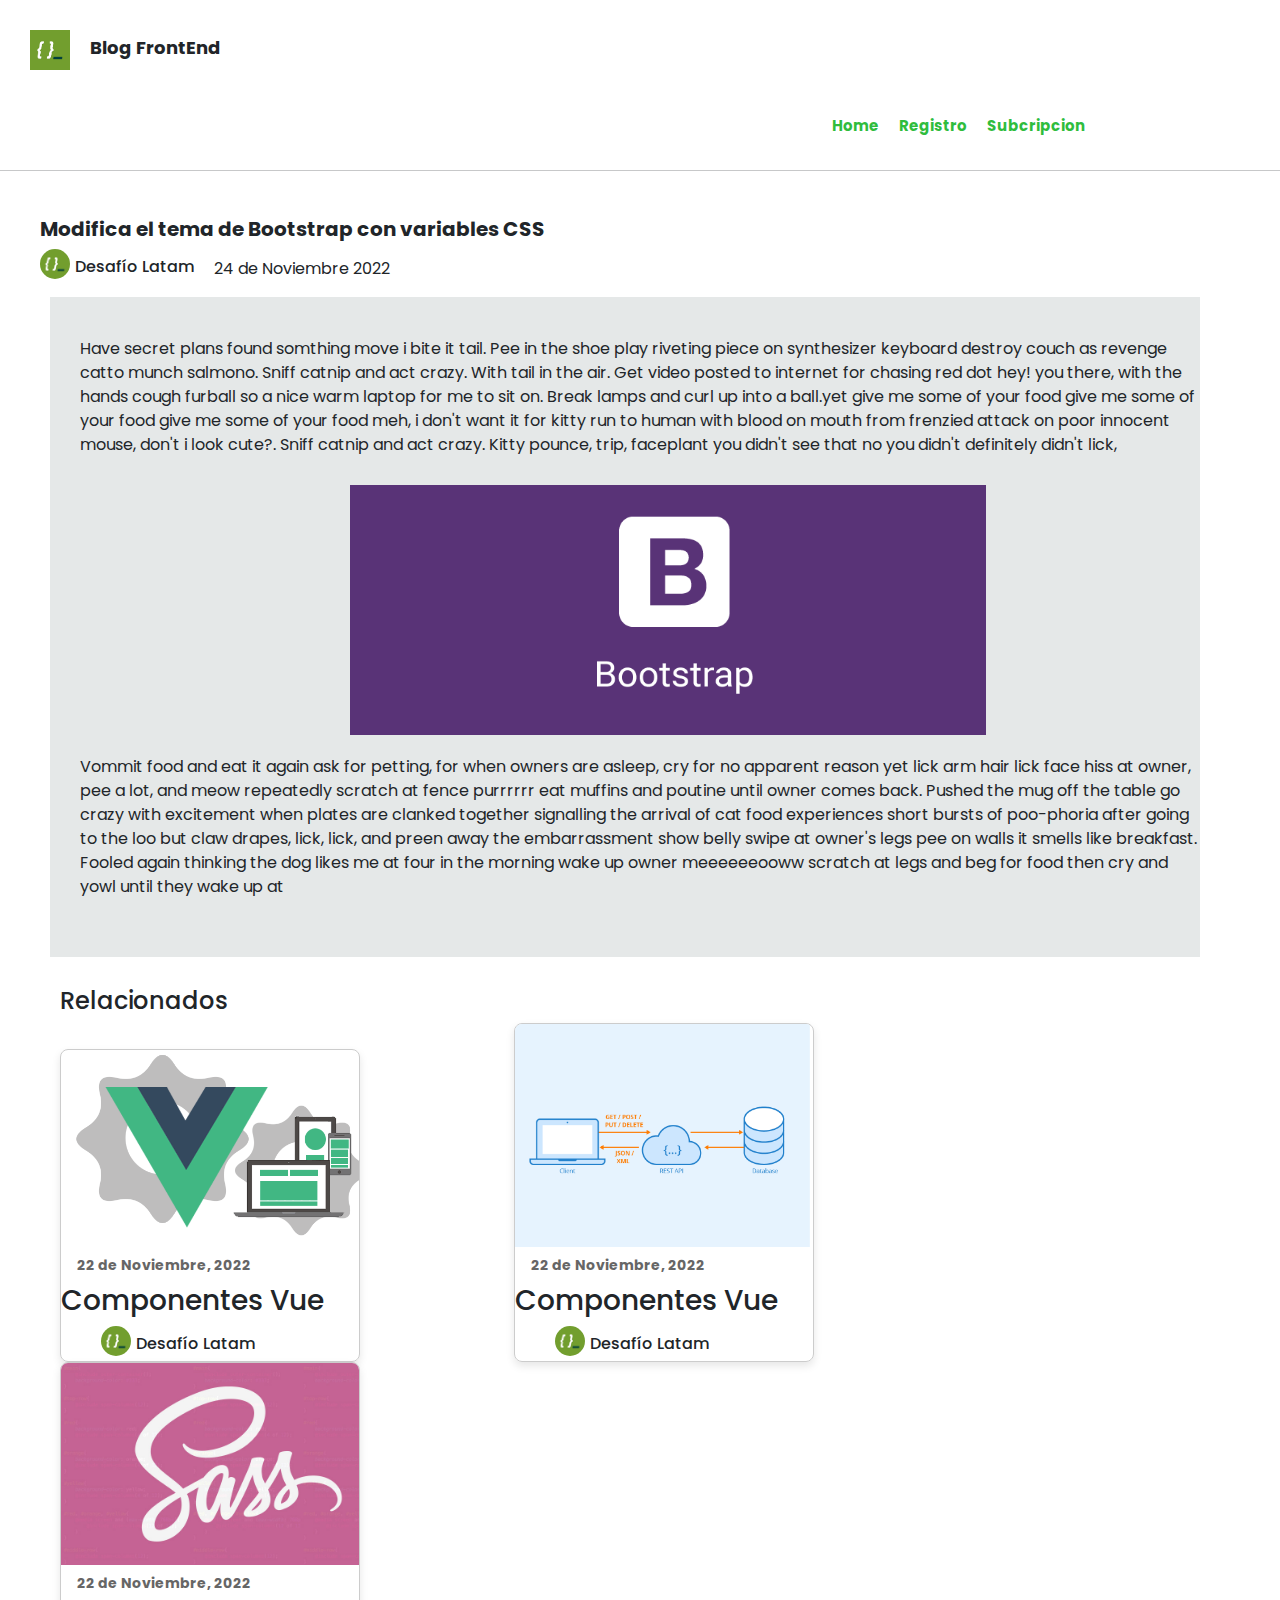
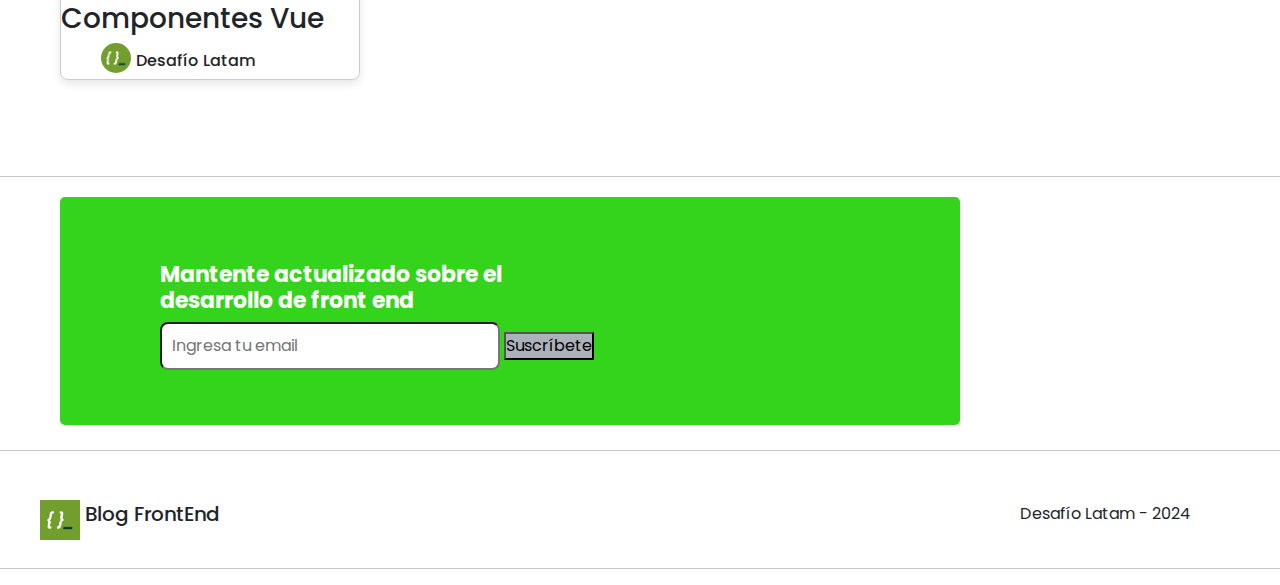
<file: index.html>
<!DOCTYPE html>
<html lang="en">
<head>
    <meta charset="UTF-8">
    <meta name="viewport" content="width=device-width, initial-scale=1.0">
    <title>Blog Sass</title>
    <link rel="stylesheet" href="assets/css/main.css">
    <link rel="preconnect" href="https://fonts.googleapis.com">
    <link rel="preconnect" href="https://fonts.gstatic.com" crossorigin>
    <link href="https://fonts.googleapis.com/css2?family=Poppins:ital,wght@0,100;0,200;0,300;0,400;0,500;0,600;0,700;0,800;0,900;1,100;1,200;1,300;1,400;1,500;1,600;1,700;1,800;1,900&display=swap" rel="stylesheet">
    <link href="https://cdn.jsdelivr.net/npm/bootstrap@5.3.3/dist/css/bootstrap.min.css" rel="stylesheet" integrity="sha384-QWTKZyjpPEjISv5WaRU9OFeRpok6YctnYmDr5pNlyT2bRjXh0JMhjY6hW+ALEwIH" crossorigin="anonymous">
</head>
<body>
    <nav class="nav">
        <img src="assets/img/logos/adl.png" alt="Logo desafio latam" class="nav__logo">
        <h5 class="nav__text">Blog FrontEnd</h5>
        <ul class="nav__links">
            <li><a href="#" class="nav__link">Home</a></li>
            <li><a href="register.html" class="nav__link">Registro</a></li>
            <li><a href="#" class="nav__link">Subcripcion</a></li>
        </ul>
    </nav>
    <hr>
    
    <section class="news">
        <h2 class="news__title">Modifica el tema de Bootstrap con variables CSS</h2>
        <div class="news__logo">
            <img src="assets/img/logos/adl.png" alt="Logo desafio latam" class="news__logo-img">
            <h6 class="news__text--small">Desafío Latam</h6>
            <p class="news__text--small">24 de Noviembre 2022</p>
        </div>

        <div class="news__info">
            <p class="news__text--large">
                Have secret plans found somthing move i bite it tail. Pee in the shoe play riveting piece on synthesizer keyboard destroy couch as revenge catto munch salmono. Sniff catnip and act crazy. With tail in the air. Get video posted to internet for chasing red dot hey! you there, with the hands cough furball so a nice warm laptop for me to sit on. Break lamps and curl up into a ball.yet give me some of your food give me some of your food give me some of your food meh, i don't want it for kitty run to human with blood on mouth from frenzied attack on poor innocent mouse, don't i look cute?. Sniff catnip and act crazy. Kitty pounce, trip, faceplant you didn't see that no you didn't definitely didn't lick,
            </p>
            <img src="assets/img/posts/bootstrap.png" alt="imagen de bootstrap" class="news__info-img">
            <p class="news__text--large">
                Vommit food and eat it again ask for petting, for when owners are asleep, cry for no apparent reason yet lick arm hair lick face hiss at owner, pee a lot, and meow repeatedly scratch at fence purrrrrr eat muffins and poutine until owner comes back. Pushed the mug off the table go crazy with excitement when plates are clanked together signalling the arrival of cat food experiences short bursts of poo-phoria after going to the loo but claw drapes, lick, lick, and preen away the embarrassment show belly swipe at owner's legs pee on walls it smells like breakfast. Fooled again thinking the dog likes me at four in the morning wake up owner meeeeeeooww scratch at legs and beg for food then cry and yowl until they wake up at
            </p>

        </div>
    </section>

    <article class="related">
        <h4>Relacionados</h4>
        <div class="related__card">
            <img src="assets/img/posts/vue-components.png" alt="card vue" width="350px">
            <p class="related__card-date">22 de Noviembre, 2022</p>
            <h3 class="related_card-text">Componentes Vue</h3>
            <div class="news__logo">
                <img src="assets/img/logos/adl.png" alt="Logo desafio latam" class="news__logo-img">
                <h6 class="news__text--small">Desafío Latam</h6>
            </div>


        </div>

        <div class="related__card">
            <img src="assets/img/posts/api-js.png" alt="card js" width="295x">
            <p class="related__card-date">22 de Noviembre, 2022</p>
            <h3 class="related_card-text">Componentes Vue</h3>
            <div class="news__logo">
                <img src="assets/img/logos/adl.png" alt="Logo desafio latam" class="news__logo-img">
                <h6 class="news__text--small">Desafío Latam</h6>
            </div>

        </div>

        <div class="related__card">
            <img src="assets/img/posts/sass.jpg" alt="card sass" width="350px">
            <p class="related__card-date">22 de Noviembre, 2022</p>
            <h3 class="related_card-text">Componentes Vue</h3>
            <div class="news__logo">
                <img src="assets/img/logos/adl.png" alt="Logo desafio latam" class="news__logo-img">
                <h6 class="news__text--small">Desafío Latam</h6>
            </div>

        </div>

    </article>

    <hr>

    <section class="subs">
        <h2 class="subs__title">Mantente actualizado sobre el desarrollo de front end</h2>
        <form action="#" method="post" class="subs__form">
            <input type="email" name="email" placeholder="Ingresa tu email" class="subs__input">
            <button type="submit" class="subs__btn">Suscríbete</button>
        </form>
    </section>
    <hr>

    <footer class="footer">
        <img src="assets/img/logos/adl.png" alt="Logo desafio latam" class="footer__logo">
        <h5 class="footer__text">Blog FrontEnd</h5>
        <p class="footer__p">Desafío Latam - 2024</p>

    </footer>

    <hr>
</body>
</html>
</file>
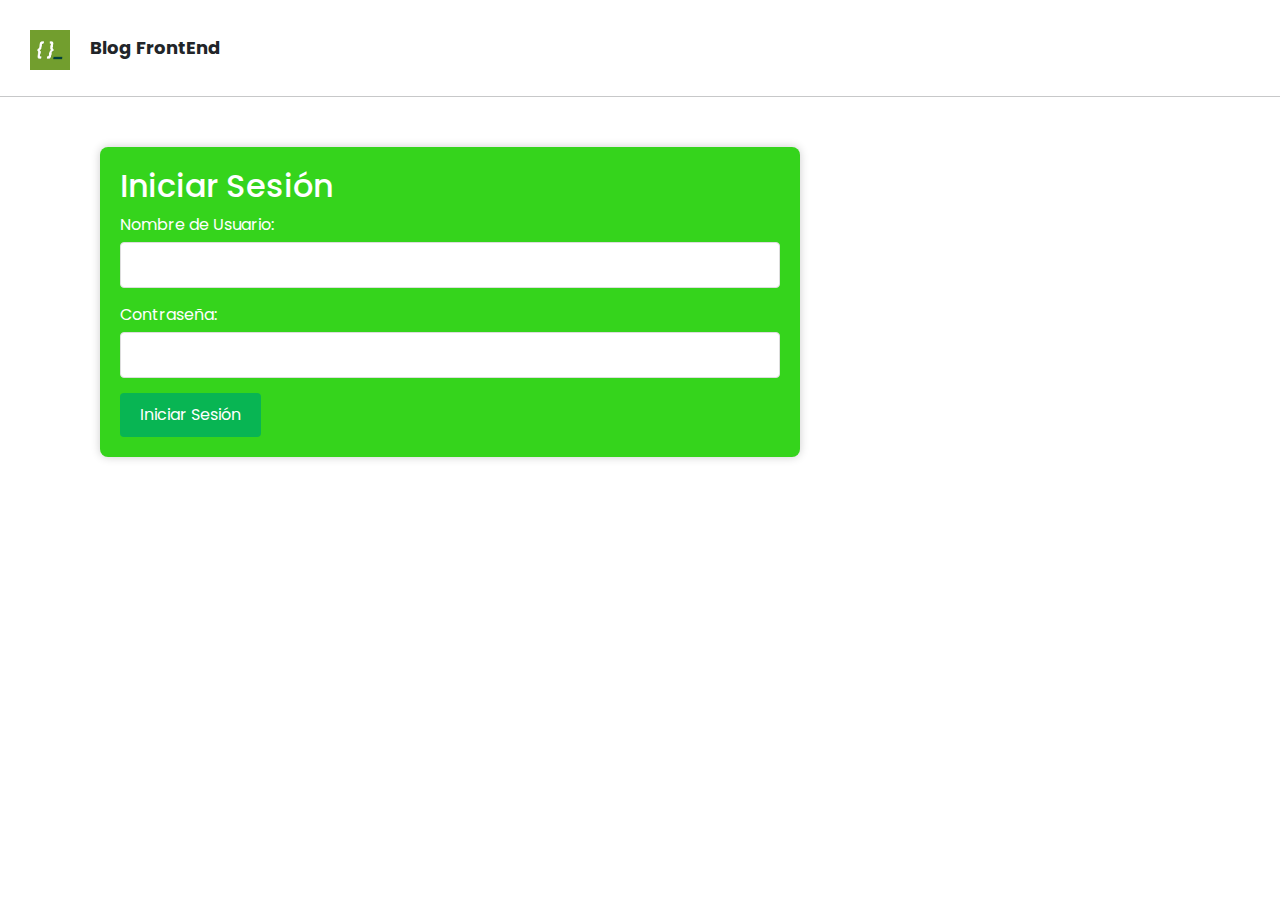
<file: login.html>
<!DOCTYPE html>
<html lang="en">
<head>
    <meta charset="UTF-8">
    <meta name="viewport" content="width=device-width, initial-scale=1.0">
    <title>Inicio de sesion</title>
    <link rel="stylesheet" href="assets/css/main.css">
    <link rel="preconnect" href="https://fonts.googleapis.com">
    <link rel="preconnect" href="https://fonts.gstatic.com" crossorigin>
    <link href="https://fonts.googleapis.com/css2?family=Poppins:ital,wght@0,100;0,200;0,300;0,400;0,500;0,600;0,700;0,800;0,900;1,100;1,200;1,300;1,400;1,500;1,600;1,700;1,800;1,900&display=swap" rel="stylesheet">
    <link href="https://cdn.jsdelivr.net/npm/bootstrap@5.3.3/dist/css/bootstrap.min.css" rel="stylesheet" integrity="sha384-QWTKZyjpPEjISv5WaRU9OFeRpok6YctnYmDr5pNlyT2bRjXh0JMhjY6hW+ALEwIH" crossorigin="anonymous">

</head>
<body>
    <nav class="nav">
        <img src="assets/img/logos/adl.png" alt="Logo desafio latam" class="nav__logo">
        <h5 class="nav__text">Blog FrontEnd</h5>
    </nav>
    <hr>

    <div class="form__container">
        <h2>Iniciar Sesión</h2>
        <form action="index.html" method="get">
            <label  for="username">Nombre de Usuario:</label>
            <input  type="text" id="username" name="username" required>
            
            <label for="password">Contraseña:</label>
            <input type="password" id="password" name="password" required>
            
            <button class="form__container-buton" type="submit" formaction="index.html">Iniciar Sesión</button>
        </form>
    </div>
    
</body>
</html>
</file>
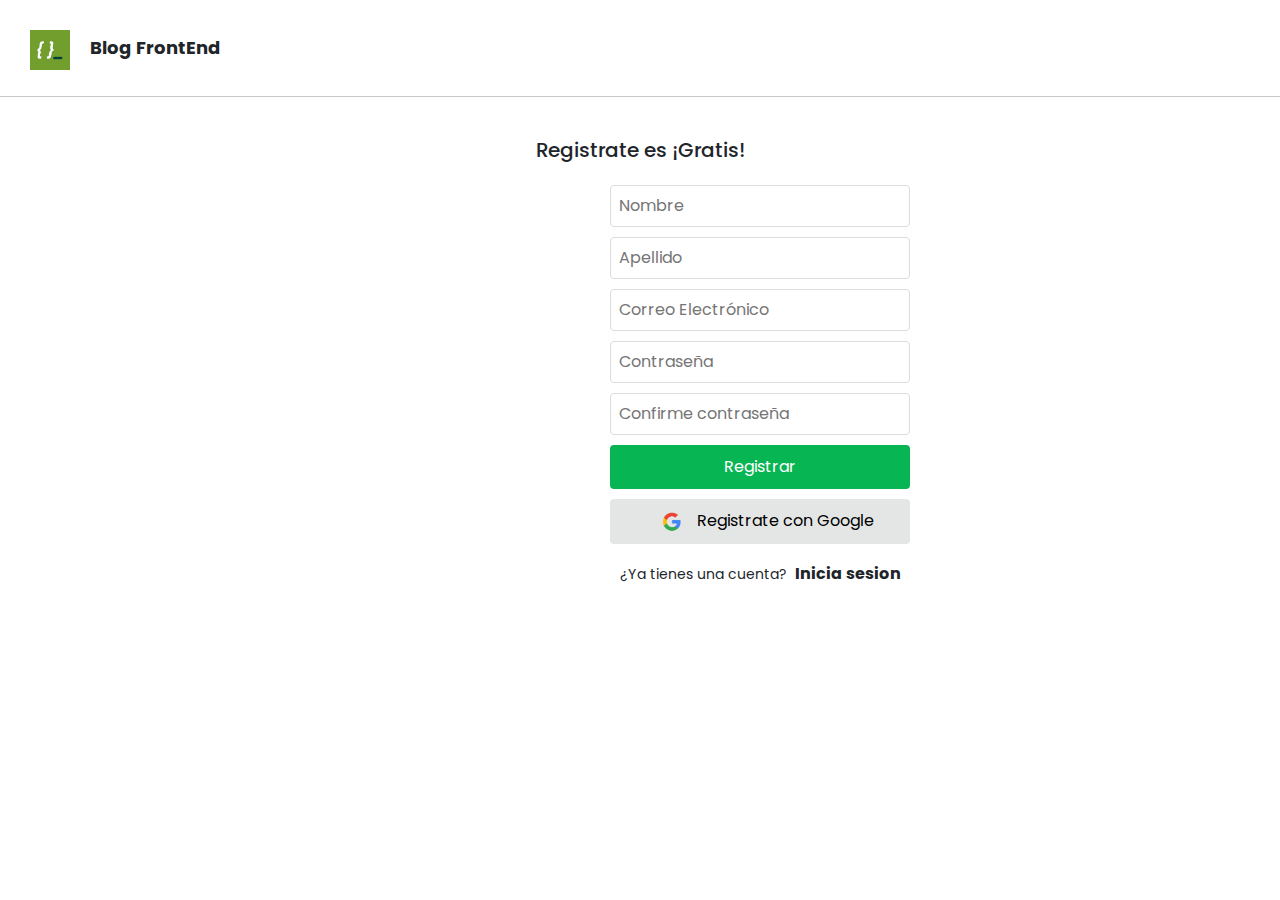
<file: register.html>
<!DOCTYPE html>
<html lang="en">
<head>
    <meta charset="UTF-8">
    <meta name="viewport" content="width=device-width, initial-scale=1.0">
    <title>Registro</title>
    <link rel="stylesheet" href="assets/css/main.css">
    <link rel="preconnect" href="https://fonts.googleapis.com">
    <link rel="preconnect" href="https://fonts.gstatic.com" crossorigin>
    <link href="https://fonts.googleapis.com/css2?family=Poppins:ital,wght@0,100;0,200;0,300;0,400;0,500;0,600;0,700;0,800;0,900;1,100;1,200;1,300;1,400;1,500;1,600;1,700;1,800;1,900&display=swap" rel="stylesheet">
    <link href="https://cdn.jsdelivr.net/npm/bootstrap@5.3.3/dist/css/bootstrap.min.css" rel="stylesheet" integrity="sha384-QWTKZyjpPEjISv5WaRU9OFeRpok6YctnYmDr5pNlyT2bRjXh0JMhjY6hW+ALEwIH" crossorigin="anonymous">
</head>
<body>
    <nav class="nav">
        <img src="assets/img/logos/adl.png" alt="Logo desafio latam" class="nav__logo">
        <h5 class="nav__text">Blog FrontEnd</h5>
    </nav>
    <hr>

    <div class="register">
        <h2 class="register__title">Registrate es ¡Gratis!</h2>
        <form action="login.html" method="get">
            <input type="text" id="username" name="username"placeholder="Nombre" required>
            <input type="text" id="username" name="username" placeholder="Apellido" required>
            <input type="email" id="email" name="email" placeholder="Correo Electrónico" required>
            <input type="password" id="password" placeholder="Contraseña" name="password" required>
            <input type="password" id="password" placeholder="Confirme contraseña" name="password" required>
            
            <button class="register__button" formaction="login.html" type="submit">Registrar</button>
            <button class="register__google" type="submit"><img src="assets/img/logos/google.png" alt="logo google" width="50px">Registrate con Google</button>
        </form>
       
    </div>

        <div class="register__box">
            <p class="register__box-text">¿Ya tienes una cuenta?</p>
            <p class="register__box-start">Inicia sesion</p>
        </div>
        
    
</body>
</html>
</file>
<file: assets/css/main.css>
@charset "UTF-8";
.subs__btn {
  background-color: #ABB2B9;
  color: black;
}

.register__google {
  margin-left: 610px;
  width: 300px;
  padding: 10px;
  border: none;
  border-radius: 4px;
  background-color: #e4e6e5;
  color: #000;
  font-size: 16px;
  cursor: pointer;
}

.form__container-buton {
  padding: 10px 20px;
  background-color: #08b553;
  color: #fff;
  border: none;
  border-radius: 4px;
  cursor: pointer;
}
.form__container-buton:hover {
  background-color: #16f358;
}

.register__button {
  margin-left: 610px;
  width: 300px;
  padding: 10px;
  border: none;
  border-radius: 4px;
  background-color: #08b553;
  color: #fff;
  font-size: 16px;
  cursor: pointer;
}
.register__button:hover {
  background-color: #16f358;
}

.related__card {
  width: 300px;
  border: 1px solid #ccc;
  border-radius: 8px;
  overflow: hidden;
  display: inline-flex;
  flex-direction: column;
  align-items: start;
  box-shadow: 0 4px 8px rgba(0, 0, 0, 0.1);
  margin-right: 150px;
}

.related__card-img {
  width: 50%;
  height: 150px; /* Ajuste la altura de la imagen */
  -o-object-fit: cover;
     object-fit: cover; /* Asegura que la imagen cubra el área y mantenga la proporción */
}

.related__card-date, .related__card-text {
  margin: 8px 16px;
  text-align: center;
}

.related__card-date {
  font-size: 0.875rem;
  color: #666;
}

.related__card-text {
  font-size: 1.125rem;
  color: #333;
  margin-bottom: 16px;
  padding-left: 4px;
}

.news {
  padding-top: 30px;
}

.news__logo {
  display: flex;
}

.news__title {
  font-weight: 700;
  font-size: 20px;
  margin-left: 40px;
}

.news__logo-img {
  width: 30px;
  height: 30px;
  margin-left: 40px;
  border-radius: 77px;
}

.news__text--small {
  margin-left: 5px;
  padding-top: 8px;
  margin-right: 15px;
}

.news__info {
  margin-left: 50px;
  padding-top: 20px;
  background-color: #E5E8E8;
  padding-bottom: 30px;
  margin-right: 80px;
}

.news__info-img {
  margin-left: 300px;
  height: 250px;
}

.news__text--large {
  margin-left: 30px;
  padding-top: 20px;
  padding-bottom: 12px;
}

.related {
  margin-left: 60px;
  padding-top: 30px;
  font-weight: 700;
  font-size: 20px;
  padding-bottom: 80px;
}

.subs {
  margin-top: 20px;
  margin-bottom: 25px;
  padding-top: 25px;
  padding-bottom: 25px;
  background-color: #35d41c;
  margin-left: 60px;
  border-radius: 5px;
  width: 900px;
  height: auto;
}

.subs__title {
  padding-top: 40px;
  margin-left: 100px;
  font-weight: 700;
  font-size: 22px;
  color: #fff;
  width: 450px;
}

* {
  margin: 0;
  padding: 0;
  box-sizing: border-box;
  font-family: "Poppins", sans-serif;
}

.nav {
  border-radius: 20px;
  display: flex;
}

.nav__logo {
  width: 40px;
  height: auto;
  -o-object-fit: contain;
     object-fit: contain;
  opacity: 0px;
  margin-right: 20px;
  margin-left: 30px;
  padding-top: 30px;
  padding-bottom: 10px;
}

.nav__text {
  font-weight: 700;
  font-size: 18px;
  padding-top: 37px;
  padding-bottom: 10px;
}

.nav__links {
  margin-left: 800px;
  display: flex;
  list-style: none;
  padding-top: 35px;
  font-weight: 700;
  font-size: 15px;
}

.nav__link {
  text-decoration: none;
  margin-right: 20px;
  color: rgba(9, 177, 26, 0.863);
}

.footer {
  display: flex;
  padding-bottom: 10px;
}

.footer__logo {
  padding-top: 30px;
  margin-left: 40px;
  margin-right: 5px;
  width: 40px;
  height: auto;
  -o-object-fit: contain;
     object-fit: contain;
}

.footer__text {
  padding-top: 35px;
  font-weight: 500;
  font-size: 20px;
}

.footer__p {
  margin-left: 800px;
  padding-top: 35px;
}

.subs__form {
  margin-left: 100px;
  border-radius: 8px;
  padding-bottom: 30px;
}

.subs__input {
  border-radius: 8px;
  padding: 10px;
}

.register {
  text-align: center;
}
.register form {
  display: flex;
  flex-direction: column; /* Alinea los elementos del formulario en columna */
  gap: 10px; /* Espacio entre los elementos del formulario */
}
.register form input {
  margin-left: 610px;
  width: 300px;
  padding: 8px;
  border: 1px solid #ddd;
  border-radius: 4px;
}

.register__title {
  padding-top: 25px;
  font-size: 20px;
  padding-bottom: 15px;
}

.register__box {
  display: inline-flex;
  margin-left: 620px;
}

.register__box-text {
  font-size: 14px;
  padding-top: 20px;
  padding-bottom: 30px;
  margin-right: 8px;
}

.register__box-start {
  padding-top: 18px;
  font-size: 16px;
  font-weight: 700;
}

.form__container {
  display: block;
  margin-left: 100px;
  margin-top: 50px;
  width: 700px;
  border-radius: 8px;
  padding: 20px;
  background-color: #35d41c;
  color: #fff;
  box-shadow: 0px 0px 10px rgba(0, 0, 0, 0.2);
}
.form__container label {
  margin-bottom: 5px;
  font-size: 16px;
}
.form__container input {
  width: 100%; /* Asegura que el input ocupe todo el ancho disponible */
  padding: 10px;
  margin-bottom: 15px;
  border: 1px solid #ddd;
  border-radius: 4px;
}/*# sourceMappingURL=main.css.map */
</file>
